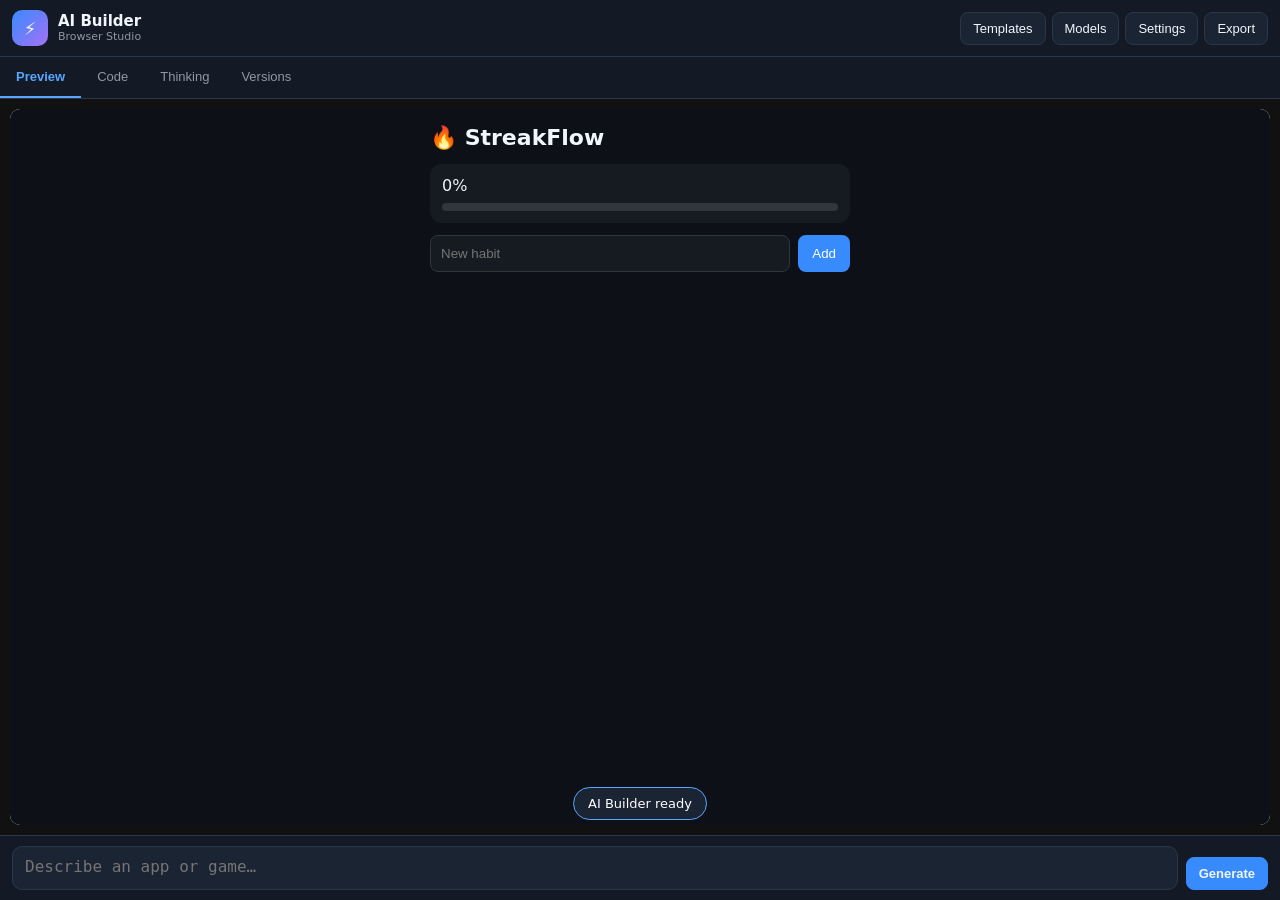
<file: index.html>
<!DOCTYPE html>
<html lang="en">
<head>
<meta charset="UTF-8"/>
<meta name="viewport" content="width=device-width,initial-scale=1,viewport-fit=cover"/>
<title>AI Builder</title>
<style>
*{box-sizing:border-box;margin:0;padding:0}
html,body{height:100%;background:#0b0f17;color:#f0f6fc;font-family:system-ui,-apple-system,sans-serif;overflow:hidden}
#app{display:flex;flex-direction:column;height:100%;height:100dvh}
.top{display:flex;align-items:center;justify-content:space-between;gap:8px;padding:10px 12px;background:#131a26;border-bottom:1px solid #2b3648;flex-shrink:0}
.brand{display:flex;gap:10px;align-items:center}
.logo{width:36px;height:36px;border-radius:10px;background:linear-gradient(135deg,#388bfd,#a371f7);display:grid;place-items:center;font-size:18px}
.brand h1{font-size:15px;line-height:1.15}
.brand p{font-size:11px;color:#9198a1}
.actions{display:flex;gap:6px;overflow-x:auto}
.btn{border:1px solid #2b3648;background:#1b2433;color:#f0f6fc;padding:8px 12px;border-radius:8px;font-size:13px;cursor:pointer;-webkit-tap-highlight-color:transparent}
.btn.primary{background:#388bfd;border-color:#388bfd;font-weight:600}
.btn:active{opacity:.85}
.tabs{display:flex;background:#131a26;border-bottom:1px solid #2b3648;flex-shrink:0;overflow-x:auto}
.tab{background:none;border:none;color:#9198a1;padding:12px 16px;font-size:13px;border-bottom:2px solid transparent;cursor:pointer}
.tab.on{color:#58a6ff;border-bottom-color:#58a6ff;font-weight:600}
.stage{flex:1;min-height:0;position:relative;overflow:hidden}
.panel{display:none;height:100%;flex-direction:column;overflow:hidden}
.panel.on{display:flex}
.preview-wrap{flex:1;background:#111;padding:10px;min-height:0}
iframe{width:100%;height:100%;border:0;border-radius:10px;background:#fff}
.code-tabs{display:flex;gap:4px;padding:8px;background:#131a26}
.ctab{border:1px solid #2b3648;background:none;color:#9198a1;padding:6px 12px;border-radius:6px;font-size:12px}
.ctab.on{border-color:#58a6ff;color:#58a6ff}
textarea#ed{flex:1;width:100%;background:#0d1117;color:#e6edf3;border:0;padding:12px;font:13px/1.5 ui-monospace,Menlo,monospace;resize:none;outline:none}
#think{flex:1;overflow:auto;padding:14px;font:13px/1.6 ui-monospace,monospace;color:#c9d1d9;white-space:pre-wrap;background:#0d1117}
#versions{flex:1;overflow:auto;padding:14px}
.vitem{background:#1b2433;border:1px solid #2b3648;border-radius:8px;padding:12px;margin-bottom:8px}
.muted{color:#9198a1;font-size:12px}
.bar{display:flex;gap:8px;padding:10px 12px;padding-bottom:max(10px,env(safe-area-inset-bottom));background:#131a26;border-top:1px solid #2b3648;flex-shrink:0;align-items:flex-end}
#prompt{flex:1;background:#1b2433;border:1px solid #2b3648;color:#f0f6fc;border-radius:10px;padding:10px 12px;font-size:16px;resize:none;min-height:44px;outline:none}
.modal{position:fixed;inset:0;background:rgba(0,0,0,.72);display:none;align-items:flex-end;z-index:50}
.modal.show{display:flex}
.sheet{background:#131a26;border:1px solid #2b3648;border-radius:16px 16px 0 0;padding:18px;width:100%;max-height:85vh;overflow:auto;padding-bottom:max(18px,env(safe-area-inset-bottom))}
.sheet h2{font-size:16px;margin-bottom:12px}
.row{display:flex;justify-content:space-between;align-items:center;margin-bottom:12px}
.x{background:none;border:0;color:#9198a1;font-size:28px;line-height:1;padding:4px 8px}
.card{background:#1b2433;border:1px solid #2b3648;border-radius:10px;padding:14px;margin-bottom:8px;cursor:pointer}
.card:active,.card.on{border-color:#58a6ff}
.card h3{font-size:14px}
.card p{font-size:12px;color:#9198a1;margin-top:4px}
label{display:block;font-size:12px;color:#9198a1;margin-bottom:12px}
label input{display:block;width:100%;margin-top:4px;background:#1b2433;border:1px solid #2b3648;color:#fff;border-radius:8px;padding:10px 12px;font-size:16px}
#toast{position:fixed;left:50%;bottom:80px;transform:translateX(-50%);background:#1b2433;border:1px solid #58a6ff;color:#fff;padding:8px 14px;border-radius:20px;font-size:13px;display:none;z-index:60}
</style>
</head>
<body>
<div id="app">
  <div class="top">
    <div class="brand">
      <div class="logo">⚡</div>
      <div><h1>AI Builder</h1><p>Browser Studio</p></div>
    </div>
    <div class="actions">
      <button class="btn" id="bTpl">Templates</button>
      <button class="btn" id="bModel">Models</button>
      <button class="btn" id="bSet">Settings</button>
      <button class="btn" id="bExp">Export</button>
    </div>
  </div>
  <div class="tabs">
    <button class="tab on" data-p="preview">Preview</button>
    <button class="tab" data-p="code">Code</button>
    <button class="tab" data-p="thinking">Thinking</button>
    <button class="tab" data-p="versions">Versions</button>
  </div>
  <div class="stage">
    <div class="panel on" id="p-preview"><div class="preview-wrap"><iframe id="frame" title="preview"></iframe></div></div>
    <div class="panel" id="p-code">
      <div class="code-tabs">
        <button class="ctab on" data-f="html">HTML</button>
        <button class="ctab" data-f="css">CSS</button>
        <button class="ctab" data-f="js">JS</button>
      </div>
      <textarea id="ed" spellcheck="false"></textarea>
    </div>
    <div class="panel" id="p-thinking"><pre id="think">Ready. Tap Templates or type a prompt and Generate.</pre></div>
    <div class="panel" id="p-versions"><div id="versions"><p class="muted">No versions yet.</p></div></div>
  </div>
  <div class="bar">
    <textarea id="prompt" rows="1" placeholder="Describe an app or game…"></textarea>
    <button class="btn primary" id="bGen">Generate</button>
  </div>
</div>

<div class="modal" id="mTpl"><div class="sheet"><div class="row"><h2>Templates</h2><button class="x" data-c="mTpl">×</button></div><div id="tplList"></div></div></div>
<div class="modal" id="mModel"><div class="sheet"><div class="row"><h2>Models</h2><button class="x" data-c="mModel">×</button></div><div id="modelList"></div></div></div>
<div class="modal" id="mSet"><div class="sheet"><div class="row"><h2>Settings</h2><button class="x" data-c="mSet">×</button></div>
<label>NVIDIA API Key<input id="nKey" type="password" placeholder="nvapi-…"/></label>
<label>NVIDIA Base URL<input id="nUrl" type="text" placeholder="https://integrate.api.nvidia.com/v1"/></label>
<label>Gemini API Key<input id="gKey" type="password" placeholder="AIza…"/></label>
<button class="btn primary" id="bSave" style="width:100%">Save</button>
</div></div>
<div class="modal" id="mExp"><div class="sheet"><div class="row"><h2>Export</h2><button class="x" data-c="mExp">×</button></div>
<button class="btn primary" id="bDl" style="width:100%;margin-bottom:8px">Download HTML</button>
<button class="btn" id="bCopy" style="width:100%">Copy all code</button>
</div></div>
<div id="toast"></div>

<script>
(function(){
  var MODELS=[
    {id:"nvidia/nemotron-3-super-120b-a12b",name:"Nemotron 3 Super",badge:"120B",provider:"NVIDIA"},
    {id:"meta/llama-3.3-70b-instruct",name:"Llama 3.3 70B",badge:"70B",provider:"NVIDIA"},
    {id:"gemini-2.0-flash",name:"Gemini 2.0 Flash",badge:"GEMINI",provider:"GEMINI"}
  ];
  var TPL=[
    {id:"habit",title:"Habit Tracker",desc:"Streaks + progress bar",
     html:'<div class="app"><h1>🔥 StreakFlow</h1><div class="prog"><span id="pct">0%</span><div class="bar"><i id="bar"></i></div></div><div class="add"><input id="h" placeholder="New habit"><button id="a">Add</button></div><ul id="list"></ul></div>',
     css:'body{margin:0;font-family:system-ui;background:#0d1117;color:#f0f6fc;padding:16px}.app{max-width:420px;margin:auto}h1{font-size:22px;margin:0 0 14px}.prog{background:#161b22;border-radius:12px;padding:12px;margin-bottom:12px}.bar{height:8px;background:#30363d;border-radius:4px;margin-top:8px;overflow:hidden}.bar i{display:block;height:100%;width:0;background:#3fb950}.add{display:flex;gap:8px;margin-bottom:12px}input{flex:1;background:#161b22;border:1px solid #30363d;color:#fff;padding:10px;border-radius:8px}button{background:#388bfd;border:0;color:#fff;padding:10px 14px;border-radius:8px}ul{list-style:none;padding:0}li{display:flex;gap:10px;align-items:center;background:#161b22;border:1px solid #30363d;padding:12px;border-radius:10px;margin-bottom:8px}li.done span{opacity:.5;text-decoration:line-through}',
     js:'var L=document.getElementById("list"),H=document.getElementById("h"),P=document.getElementById("pct"),B=document.getElementById("bar");var items=JSON.parse(localStorage.getItem("s")||"[]");function save(){localStorage.setItem("s",JSON.stringify(items));draw()}function draw(){L.innerHTML="";var d=0;items.forEach(function(it,i){if(it.done)d++;var li=document.createElement("li");if(it.done)li.className="done";li.innerHTML="<input type=checkbox "+(it.done?"checked":"")+" data-i="+i+"><span>"+it.text+"</span>";L.appendChild(li)});var p=items.length?Math.round(d/items.length*100):0;P.textContent=p+"%";B.style.width=p+"%";L.querySelectorAll("input").forEach(function(c){c.onchange=function(e){items[+e.target.dataset.i].done=e.target.checked;save()}})}document.getElementById("a").onclick=function(){var t=H.value.trim();if(!t)return;items.push({text:t,done:false});H.value="";save()};draw();',
     think:"Habit tracker with localStorage and progress bar."},
    {id:"pong",title:"Neon Pong",desc:"Classic pong game",
     html:'<canvas id="c" width="640" height="360" style="width:100%;background:#05010a"></canvas><p style="text-align:center;color:#0ff;font-family:monospace">W/S · Arrows · Space</p><p id="sc" style="text-align:center;color:#0ff;font-size:22px;font-family:monospace">0 — 0</p>',
     css:'body{margin:0;background:#05010a;color:#0ff}',
     js:'var c=document.getElementById("c"),x=c.getContext("2d"),p1=120,p2=120,b={x:320,y:180,vx:4,vy:3},s1=0,s2=0,run=0,keys={};onkeydown=function(e){keys[e.key]=1};onkeyup=function(e){keys[e.key]=0};onkeypress=function(e){if(e.code==="Space")run=1};function loop(){if(keys.w||keys.W)p1-=5;if(keys.s||keys.S)p1+=5;if(keys.ArrowUp)p2-=5;if(keys.ArrowDown)p2+=5;p1=Math.max(0,Math.min(300,p1));p2=Math.max(0,Math.min(300,p2));if(run){b.x+=b.vx;b.y+=b.vy;if(b.y<0||b.y>360)b.vy*=-1;if(b.x<20&&b.y>p1&&b.y<p1+60)b.vx=Math.abs(b.vx);if(b.x>620&&b.y>p2&&b.y<p2+60)b.vx=-Math.abs(b.vx);if(b.x<0){s2++;reset()}if(b.x>640){s1++;reset()}}x.fillStyle="#05010a";x.fillRect(0,0,640,360);x.fillStyle="#0ff";x.fillRect(10,p1,10,60);x.fillRect(620,p2,10,60);x.beginPath();x.arc(b.x,b.y,8,0,7);x.fill();document.getElementById("sc").textContent=s1+" — "+s2;requestAnimationFrame(loop)}function reset(){b={x:320,y:180,vx:4*(Math.random()>.5?1:-1),vy:3};run=0}loop();',
     think:"Canvas pong with keyboard controls."},
    {id:"notes",title:"Markdown Notes",desc:"Live preview notes",
     html:'<div style="display:grid;grid-template-columns:1fr 1fr;height:100vh"><textarea id="md" style="padding:16px;background:#010409;color:#e6edf3;border:0;border-right:1px solid #30363d;font:14px monospace;resize:none"></textarea><div id="pv" style="padding:16px;overflow:auto;background:#0d1117;color:#e6edf3"></div></div>',
     css:'body{margin:0;height:100vh;background:#0d1117}',
     js:'var md=document.getElementById("md"),pv=document.getElementById("pv");md.value=localStorage.getItem("md")||"# Hello\\n\\nWrite **markdown**.";function r(){var t=md.value.replace(/^### (.*$)/gim,"<h3>$1</h3>").replace(/^## (.*$)/gim,"<h2>$1</h2>").replace(/^# (.*$)/gim,"<h1>$1</h1>").replace(/\\*\\*(.*?)\\*\\*/g,"<b>$1</b>").replace(/\\*(.*?)\\*/g,"<i>$1</i>").replace(/\\n/g,"<br>");pv.innerHTML=t;localStorage.setItem("md",md.value)}md.oninput=r;r();',
     think:"Split markdown editor with autosave."},
    {id:"pomo",title:"Pomodoro",desc:"25/5 focus timer",
     html:'<div style="max-width:300px;margin:40px auto;text-align:center;background:#131a26;border:1px solid #2b3648;border-radius:16px;padding:28px"><h1>Pomodoro</h1><div id="t" style="font-size:52px;font-weight:700;margin:12px 0">25:00</div><div id="m" style="color:#58a6ff;letter-spacing:2px">FOCUS</div><div style="margin:18px 0;display:flex;gap:10px;justify-content:center"><button id="s" style="background:#388bfd;border:0;color:#fff;padding:10px 18px;border-radius:8px">Start</button><button id="r" style="background:#21262d;border:0;color:#fff;padding:10px 18px;border-radius:8px">Reset</button></div><p>Sessions: <span id="n">0</span></p></div>',
     css:'body{margin:0;background:#0b0f17;color:#f0f6fc;font-family:system-ui}',
     js:'var left=25*60,tm=null,focus=1,sess=0,el=function(i){return document.getElementById(i)};function fmt(s){return String(Math.floor(s/60)).padStart(2,"0")+":"+String(s%60).padStart(2,"0")}function tick(){if(left<=0){if(focus){sess++;el("n").textContent=sess;focus=0;left=5*60;el("m").textContent="BREAK"}else{focus=1;left=25*60;el("m").textContent="FOCUS"}}left--;el("t").textContent=fmt(left)}el("s").onclick=function(){if(tm){clearInterval(tm);tm=null;el("s").textContent="Start"}else{tm=setInterval(tick,1000);el("s").textContent="Pause"}};el("r").onclick=function(){clearInterval(tm);tm=null;focus=1;left=25*60;el("t").textContent="25:00";el("m").textContent="FOCUS";el("s").textContent="Start"};',
     think:"Pomodoro 25/5 with session counter."}
  ];

  var S={
    model:MODELS[0],
    nKey:localStorage.getItem("nKey")||"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",
    nUrl:localStorage.getItem("nUrl")||"https://integrate.api.nvidia.com/v1",
    gKey:localStorage.getItem("gKey")||"",
    html:"",css:"",js:"",think:"",file:"html",versions:[],busy:false,ac:null
  };

  function $(id){return document.getElementById(id)}
  function toast(m){var t=$("toast");t.textContent=m;t.style.display="block";setTimeout(function(){t.style.display="none"},1800)}

  function showPanel(name){
    document.querySelectorAll(".tab").forEach(function(t){t.classList.toggle("on",t.dataset.p===name)});
    document.querySelectorAll(".panel").forEach(function(p){p.classList.toggle("on",p.id==="p-"+name)});
  }
  function showFile(f){
    S.file=f;
    document.querySelectorAll(".ctab").forEach(function(t){t.classList.toggle("on",t.dataset.f===f)});
    $("ed").value=S[f]||"";
  }
  function preview(){
    var doc="<!DOCTYPE html><html><head><meta charset=UTF-8><meta name=viewport content=\"width=device-width,initial-scale=1\"><style>"+(S.css||"")+"</style></head><body>"+(S.html||"")+"<script>"+(S.js||")")+"<\/script></body></html>";
    // fix accidental paren from empty js
    doc=doc.replace("<script>)<\/script>","<script><\/script>");
    $("frame").srcdoc=doc;
  }
  function loadTpl(t){
    S.html=t.html;S.css=t.css;S.js=t.js;S.think=t.think||"";
    $("think").textContent=S.think;
    showFile(S.file);preview();
    pushVer("Template: "+t.title);
    toast("Loaded "+t.title);
    $("mTpl").classList.remove("show");
  }
  function pushVer(label){
    S.versions.unshift({label:label,html:S.html,css:S.css,js:S.js,think:S.think,time:new Date().toLocaleString()});
    renderVer();
  }
  function renderVer(){
    var box=$("versions");
    if(!S.versions.length){box.innerHTML='<p class="muted">No versions yet.</p>';return}
    box.innerHTML=S.versions.map(function(v,i){
      return '<div class="vitem" data-i="'+i+'"><strong>'+v.label+'</strong><br><span class="muted">'+v.time+'</span></div>';
    }).join("");
    box.querySelectorAll(".vitem").forEach(function(el){
      el.onclick=function(){
        var v=S.versions[+el.dataset.i];
        S.html=v.html;S.css=v.css;S.js=v.js;S.think=v.think;
        $("think").textContent=v.think||"";showFile(S.file);preview();toast("Restored");
      };
    });
  }
  function renderTpl(){
    $("tplList").innerHTML=TPL.map(function(t){
      return '<div class="card" data-id="'+t.id+'"><h3>'+t.title+'</h3><p>'+t.desc+'</p></div>';
    }).join("");
    $("tplList").querySelectorAll(".card").forEach(function(c){
      c.onclick=function(){loadTpl(TPL.find(function(t){return t.id===c.dataset.id}))};
    });
  }
  function renderModels(){
    $("modelList").innerHTML=MODELS.map(function(m){
      return '<div class="card '+(m.id===S.model.id?"on":"")+'" data-id="'+m.id+'"><h3>'+m.name+' · '+m.badge+'</h3><p>'+m.provider+'</p></div>';
    }).join("");
    $("modelList").querySelectorAll(".card").forEach(function(c){
      c.onclick=function(){S.model=MODELS.find(function(m){return m.id===c.dataset.id});renderModels();$("mModel").classList.remove("show");toast(S.model.name)};
    });
  }

  function sys(){return "You are an expert web builder. Reply ONLY with JSON keys thinking, html, css, js. Vanilla JS, dark UI, self-contained."}

  async function callNvidia(prompt){
    var url=(S.nUrl||"").replace(/\/$/,"")+"/chat/completions";
    var res=await fetch(url,{method:"POST",headers:{"Content-Type":"application/json","Authorization":"Bearer "+S.nKey},
      body:JSON.stringify({model:S.model.id,messages:[{role:"system",content:sys()},{role:"user",content:prompt}],temperature:0.4,max_tokens:4096}),
      signal:S.ac?S.ac.signal:undefined});
    if(!res.ok) throw new Error("NVIDIA "+res.status+" "+(await res.text()).slice(0,160));
    var d=await res.json();
    return (d.choices&&d.choices[0]&&d.choices[0].message&&d.choices[0].message.content)||"";
  }
  async function callGemini(prompt){
    if(!S.gKey) throw new Error("Add Gemini key in Settings");
    var url="https://generativelanguage.googleapis.com/v1beta/models/gemini-2.0-flash:generateContent?key="+encodeURIComponent(S.gKey);
    var res=await fetch(url,{method:"POST",headers:{"Content-Type":"application/json"},
      body:JSON.stringify({contents:[{role:"user",parts:[{text:sys()+"\n\n"+prompt}]}],generationConfig:{temperature:0.4,maxOutputTokens:4096}}),
      signal:S.ac?S.ac.signal:undefined});
    if(!res.ok) throw new Error("Gemini "+res.status+" "+(await res.text()).slice(0,160));
    var d=await res.json();
    var parts=d.candidates&&d.candidates[0]&&d.candidates[0].content&&d.candidates[0].content.parts;
    return parts?parts.map(function(p){return p.text}).join(""):"";
  }
  function parse(raw){
    var t=(raw||"").trim();
    var m=t.match(/```(?:json)?\s*([\s\S]*?)```/);
    if(m) t=m[1].trim();
    try{return JSON.parse(t)}catch(e){return {thinking:t.slice(0,600),html:"",css:"",js:""}}
  }

  async function generate(){
    var prompt=$("prompt").value.trim();
    if(!prompt||S.busy) return;
    S.busy=true;S.ac=new AbortController();
    $("bGen").textContent="…";
    $("think").textContent="Thinking…";
    showPanel("thinking");
    try{
      var raw=S.model.provider==="GEMINI"?await callGemini(prompt):await callNvidia(prompt);
      var p=parse(raw);
      if(p.thinking){$("think").textContent=p.thinking;S.think=p.thinking}
      if(p.html)S.html=p.html;if(p.css)S.css=p.css;if(p.js)S.js=p.js;
      showFile(S.file);preview();pushVer(prompt.slice(0,40));
      showPanel("preview");toast("Done");
    }catch(e){
      $("think").textContent="Error: "+e.message+"\n\nOpen Settings and check your API key.";
      showPanel("thinking");toast("Error");
    }finally{
      S.busy=false;S.ac=null;$("bGen").textContent="Generate";
    }
  }

  // wire UI
  document.querySelectorAll(".tab").forEach(function(t){t.onclick=function(){showPanel(t.dataset.p)}});
  document.querySelectorAll(".ctab").forEach(function(t){t.onclick=function(){showFile(t.dataset.f)}});
  $("ed").oninput=function(){S[S.file]=$("ed").value;preview()};
  $("bGen").onclick=generate;
  $("bTpl").onclick=function(){renderTpl();$("mTpl").classList.add("show")};
  $("bModel").onclick=function(){renderModels();$("mModel").classList.add("show")};
  $("bSet").onclick=function(){$("nKey").value=S.nKey;$("nUrl").value=S.nUrl;$("gKey").value=S.gKey;$("mSet").classList.add("show")};
  $("bExp").onclick=function(){$("mExp").classList.add("show")};
  document.querySelectorAll(".x").forEach(function(b){b.onclick=function(){$(b.dataset.c).classList.remove("show")}});
  document.querySelectorAll(".modal").forEach(function(m){m.onclick=function(e){if(e.target===m)m.classList.remove("show")}});
  $("bSave").onclick=function(){
    S.nKey=$("nKey").value.trim()||S.nKey;S.nUrl=$("nUrl").value.trim()||S.nUrl;S.gKey=$("gKey").value.trim();
    localStorage.setItem("nKey",S.nKey);localStorage.setItem("nUrl",S.nUrl);localStorage.setItem("gKey",S.gKey);
    $("mSet").classList.remove("show");toast("Saved");
  };
  $("bDl").onclick=function(){
    var doc="<!DOCTYPE html><html><head><meta charset=UTF-8><meta name=viewport content=\"width=device-width,initial-scale=1\"><style>"+S.css+"</style></head><body>"+S.html+"<script>"+S.js+"<\/script></body></html>";
    var a=document.createElement("a");a.href=URL.createObjectURL(new Blob([doc],{type:"text/html"}));a.download="export.html";a.click();
  };
  $("bCopy").onclick=async function(){
    try{await navigator.clipboard.writeText("/*HTML*/\n"+S.html+"\n/*CSS*/\n"+S.css+"\n/*JS*/\n"+S.js);toast("Copied")}catch(e){toast("Copy failed")}
  };

  // boot
  loadTpl(TPL[0]);
  toast("AI Builder ready");
})();
</script>
</body>
</html>
</file>
